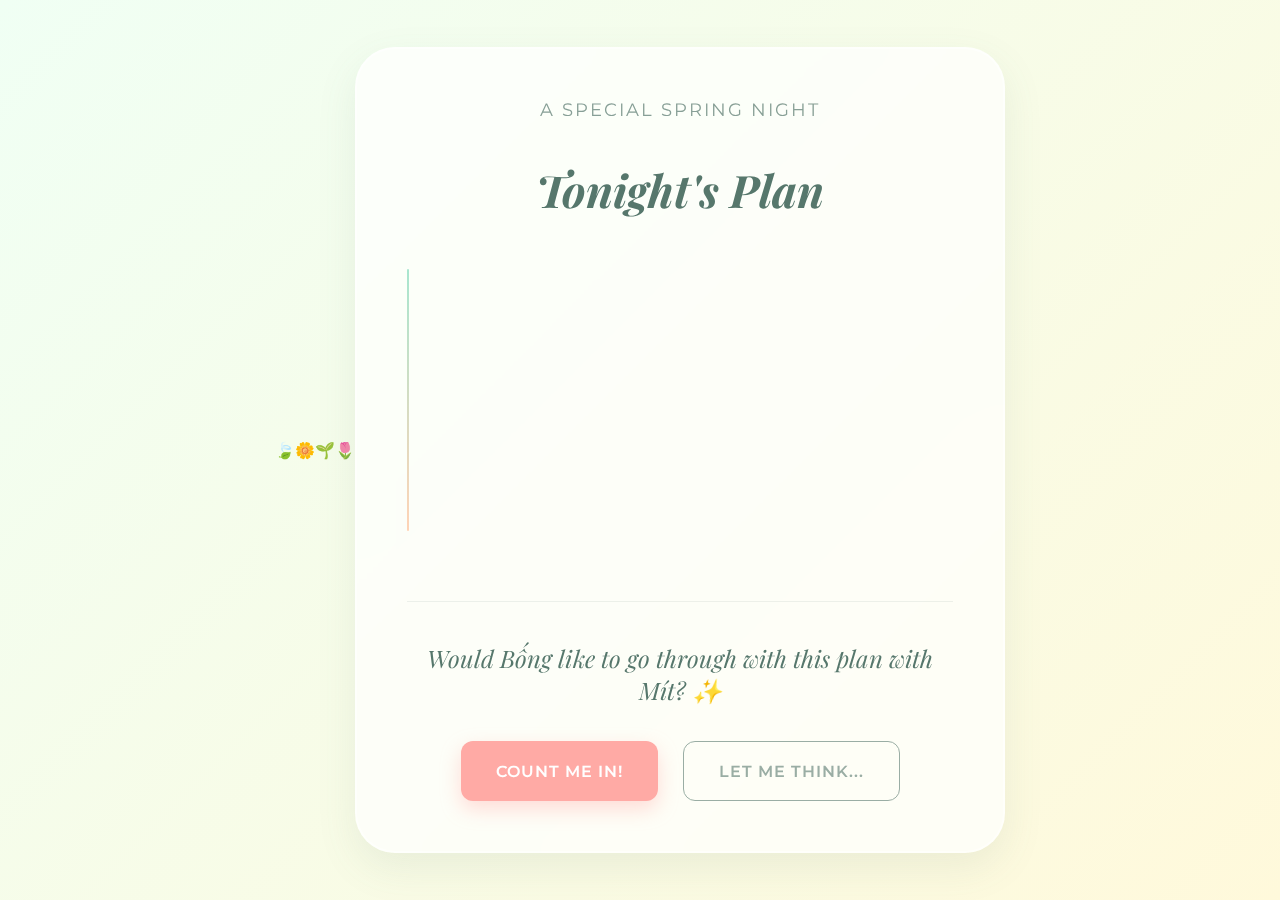
<file: timeline.html>
<!DOCTYPE html>
<html lang="en">

<head>
    <meta charset="UTF-8">
    <meta name="viewport" content="width=device-width, initial-scale=1.0">
    <title>Spring Plan for Bống</title>
    <link
        href="https://fonts.googleapis.com/css2?family=Playfair+Display:ital,wght@0,400;0,700;1,400&family=Montserrat:wght@300;400;600&display=swap"
        rel="stylesheet">
    <style>
        :root {
            --spring-green: #a8e6cf;
            --soft-yellow: #fdffab;
            --cherry-pink: #ffd3b6;
            --leaf-green: #56776c;
            --flower-pink: #ffaaa5;
            --bg-gradient: linear-gradient(135deg, #f0fff4 0%, #fff9db 100%);
            --glass-bg: rgba(255, 255, 255, 0.7);
        }

        * {
            margin: 0;
            padding: 0;
            box-sizing: border-box;
            font-family: 'Montserrat', sans-serif;
        }

        body {
            background: var(--bg-gradient);
            min-height: 100vh;
            display: flex;
            justify-content: center;
            align-items: center;
            padding: 20px;
            overflow-x: hidden;
            color: var(--leaf-green);
        }

        .container {
            max-width: 650px;
            width: 100%;
            background: var(--glass-bg);
            backdrop-filter: blur(15px);
            padding: 50px;
            border-radius: 40px;
            box-shadow: 0 15px 40px rgba(86, 119, 108, 0.1);
            text-align: center;
            position: relative;
            border: 2px solid rgba(255, 255, 255, 0.5);
        }

        h1 {
            font-family: 'Playfair Display', serif;
            color: var(--leaf-green);
            font-size: 2.8rem;
            margin-bottom: 20px;
            font-style: italic;
            font-weight: 700;
        }

        .subtitle {
            font-size: 1.1rem;
            letter-spacing: 2px;
            text-transform: uppercase;
            opacity: 0.7;
            margin-bottom: 40px;
        }

        .timeline {
            position: relative;
            margin: 40px 0;
            text-align: left;
            padding-left: 40px;
        }

        .timeline::before {
            content: '';
            position: absolute;
            left: 0;
            top: 10px;
            width: 2px;
            height: calc(100% - 20px);
            background: linear-gradient(to bottom, var(--spring-green), var(--cherry-pink));
            border-radius: 1px;
        }

        .timeline-item {
            position: relative;
            margin-bottom: 45px;
            opacity: 0;
            transform: translateY(20px);
            transition: all 0.8s cubic-bezier(0.2, 1, 0.3, 1);
        }

        .timeline-item.visible {
            opacity: 1;
            transform: translateY(0);
        }

        .timeline-item::before {
            content: '🌿';
            position: absolute;
            left: -53px;
            top: 2px;
            font-size: 1.2rem;
            background: transparent;
            z-index: 1;
        }

        .time {
            font-family: 'Playfair Display', serif;
            font-weight: 700;
            color: var(--flower-pink);
            font-size: 1.3rem;
            display: block;
            margin-bottom: 8px;
        }

        .activity {
            font-size: 1.1rem;
            color: var(--leaf-green);
            font-weight: 400;
            line-height: 1.6;
        }

        .invitation {
            margin-top: 60px;
            padding-top: 40px;
            border-top: 1px solid rgba(86, 119, 108, 0.1);
        }

        .invitation p {
            font-family: 'Playfair Display', serif;
            font-size: 1.5rem;
            font-style: italic;
            margin-bottom: 35px;
        }

        .btn-group {
            display: flex;
            justify-content: center;
            gap: 25px;
            height: 60px;
        }

        .btn {
            padding: 14px 35px;
            border-radius: 12px;
            border: none;
            font-size: 1rem;
            cursor: pointer;
            transition: all 0.4s cubic-bezier(0.175, 0.885, 0.32, 1.275);
            font-weight: 600;
            text-transform: uppercase;
            letter-spacing: 1px;
        }

        #yes-btn {
            background: var(--flower-pink);
            color: white;
            box-shadow: 0 8px 20px rgba(255, 170, 165, 0.4);
        }

        #yes-btn:hover {
            transform: translateY(-5px);
            box-shadow: 0 12px 25px rgba(255, 170, 165, 0.5);
        }

        #no-btn {
            background: transparent;
            color: var(--leaf-green);
            border: 1px solid var(--leaf-green);
            opacity: 0.6;
        }

        #success-msg {
            display: none;
            margin-top: 40px;
            color: var(--leaf-green);
            font-family: 'Playfair Display', serif;
            font-size: 1.8rem;
            font-style: italic;
            animation: blossom 1s forwards;
        }

        @keyframes blossom {
            from {
                opacity: 0;
                transform: scale(0.8) translateY(20px);
            }

            to {
                opacity: 1;
                transform: scale(1) translateY(0);
            }
        }

        .petal {
            position: fixed;
            pointer-events: none;
            z-index: 1000;
            user-select: none;
        }

        /* iPhone specific overrides */
        body.iphone-view .container {
            border-radius: 40px 40px 0 0;
            padding: 30px 20px;
            position: fixed;
            bottom: 0;
            left: 0;
            max-width: 100%;
            height: 90vh;
            overflow-y: auto;
        }

        body.iphone-view h1 {
            font-size: 2.2rem;
        }

        body.iphone-view .time {
            font-size: 1.1rem;
        }

        body.iphone-view .activity {
            font-size: 1rem;
        }

        body.iphone-view .btn-group {
            flex-direction: column;
            height: auto;
            gap: 15px;
        }

        body.iphone-view .btn {
            width: 100%;
        }

        @media (max-width: 768px) {
            .results-container {
                padding: 20px;
            }

            .results-search-box {
                width: auto;
                flex: 1;
            }

            .results-logo {
                display: none;
            }

            .logo {
                font-size: 60px;
            }
        }
    </style>
</head>

<body>
    <div class="decor" style="top: 5%; left: 8%;">🍃</div>
    <div class="decor" style="bottom: 15%; right: 10%; animation-delay: 1.5s;">🌼</div>
    <div class="decor" style="top: 25%; right: 5%; animation-delay: 3s;">🌱</div>
    <div class="decor" style="bottom: 5%; left: 12%; animation-delay: 4.5s;">🌷</div>

    <div class="container">
        <div class="subtitle">A Special Spring Night</div>
        <h1>Tonight's Plan</h1>

        <div class="timeline">
            <div class="timeline-item">
                <span class="time">20:00</span>
                <span class="activity">📍 Mít will arrive at Bống's place.</span>
            </div>
            <div class="timeline-item">
                <span class="time">20:30</span>
                <span class="activity">🍽️ Going out for dinner.</span>
            </div>

            <div class="timeline-item">
                <span class="time">22:00</span>
                <span class="activity">🏠 Mít drops Bống off at home.</span>
            </div>
        </div>

        <div class="invitation">
            <p>Would Bống like to go through with this plan with Mít? ✨</p>
            <div class="btn-group">
                <button id="yes-btn" class="btn">Count me in!</button>
                <button id="no-btn" class="btn">Let me think...</button>
            </div>
        </div>

        <div id="success-msg">
            🌸 Awesome, see you tonight Bống!
        </div>
    </div>

    <script>
        // Device Detection
        if (/iPhone|iPod/.test(navigator.userAgent)) {
            document.body.classList.add('iphone-view');
        }

        document.addEventListener('DOMContentLoaded', () => {
            const items = document.querySelectorAll('.timeline-item');
            const yesBtn = document.getElementById('yes-btn');
            const noBtn = document.getElementById('no-btn');
            const successMsg = document.getElementById('success-msg');
            const invitation = document.querySelector('.invitation');

            // Sequential appearance for timeline
            items.forEach((item, index) => {
                setTimeout(() => {
                    item.classList.add('visible');
                }, (index + 1) * 700);
            });

            // Running "No" button logic
            noBtn.addEventListener('mouseover', () => {
                const x = Math.random() * (window.innerWidth - noBtn.offsetWidth);
                const y = Math.random() * (window.innerHeight - noBtn.offsetHeight);

                noBtn.style.position = 'fixed';
                noBtn.style.left = x + 'px';
                noBtn.style.top = y + 'px';
                noBtn.style.zIndex = '9999';
            });

            yesBtn.addEventListener('click', () => {
                invitation.style.display = 'none';
                successMsg.style.display = 'block';
                spawnPetals();
            });

            function spawnPetals() {
                const emojis = ['🌸', '🍃', '✨', '🌼', '🌷'];
                for (let i = 0; i < 50; i++) {
                    const petal = document.createElement('div');
                    petal.className = 'petal';
                    petal.innerHTML = emojis[Math.floor(Math.random() * emojis.length)];
                    petal.style.left = Math.random() * 100 + 'vw';
                    petal.style.fontSize = Math.random() * 20 + 10 + 'px';
                    petal.style.top = '-20px';
                    document.body.appendChild(petal);

                    const animation = petal.animate([
                        { transform: `translateY(0) rotate(0deg) translateX(0)`, opacity: 1 },
                        { transform: `translateY(110vh) rotate(${Math.random() * 720}deg) translateX(${(Math.random() - 0.5) * 500}px)`, opacity: 0 }
                    ], {
                        duration: Math.random() * 4000 + 3000,
                        easing: 'linear'
                    });

                    animation.onfinish = () => petal.remove();
                }
            }
        });
    </script>
</body>

</html>
</file>
